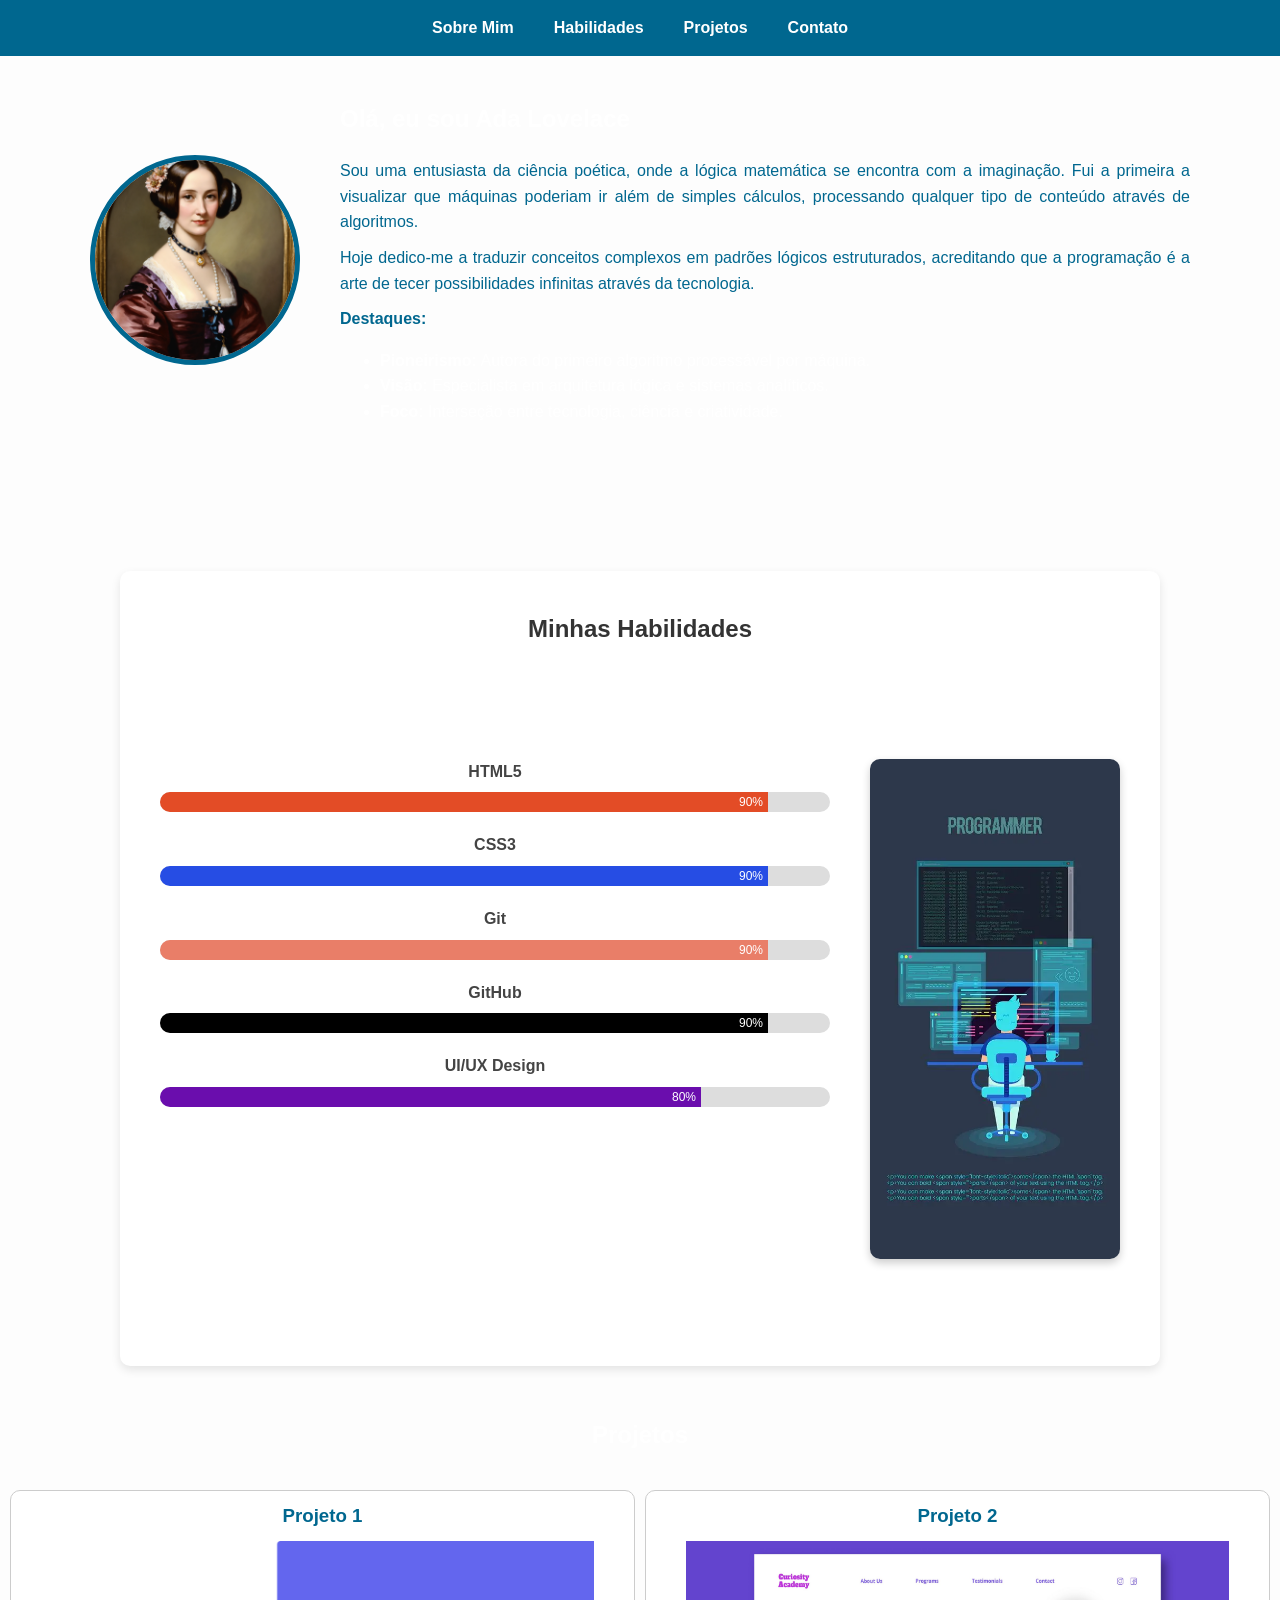
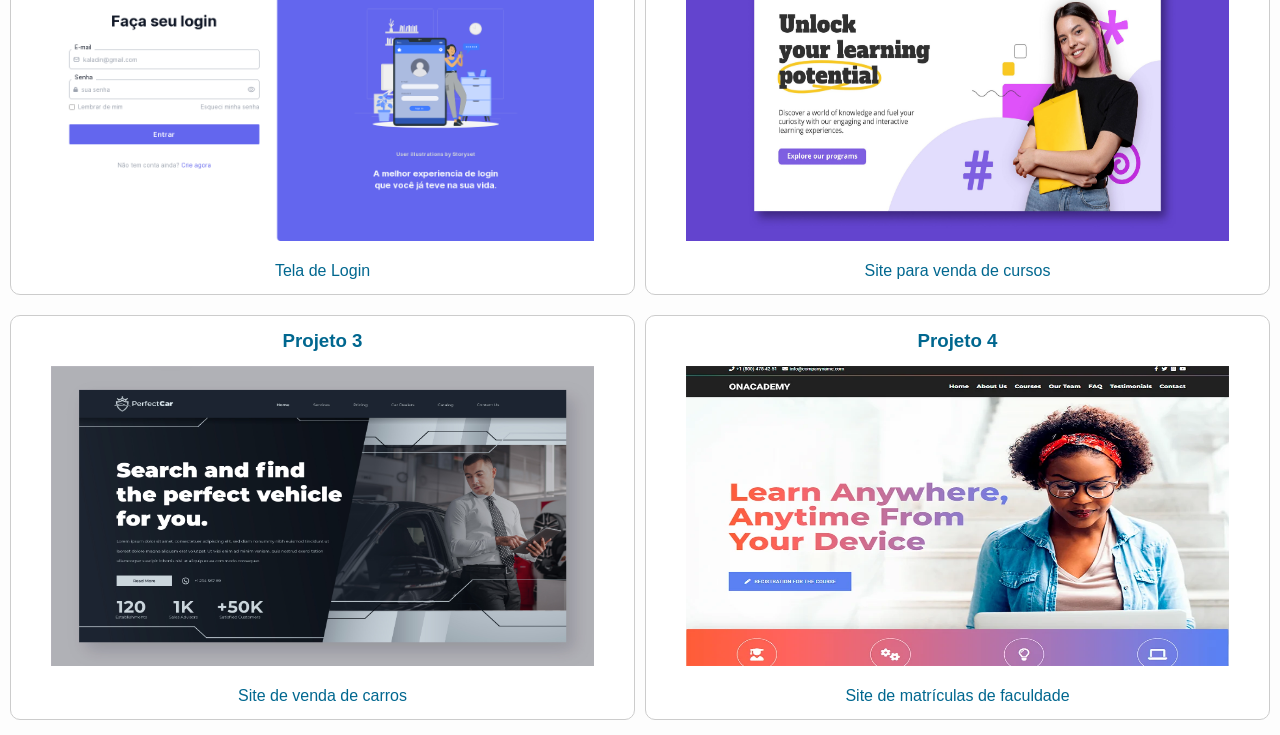
<file: index.html>
<!DOCTYPE html>
<html lang="pt-BR">
<head>
    <meta charset="UTF-8">
    <meta name="viewport" content="width=device-width, initial-scale=1.0">
    <title>Meu Portfólio Profissional</title>
    <link rel="stylesheet" href="formatos.css">
</head>

<body>
<header>
  <nav>
    <div class="container" style="padding: 0; display: flex; justify-content: center;">
      <ul class="menu">
        <li><a href="#sobre">Sobre Mim</a></li>
        <li><a href="#habilidades">Habilidades</a></li>
        <li><a href="#projetos">Projetos</a></li>
        <li><a href="#contato">Contato</a></li>
      </ul>
    </div>
  </nav>
</header>

<section id="sobre" class="container">
  <div class="about-content">
    <img src="Ada Lovelace.png" alt="Ada Lovelace" class="profile-img">
    <div class="about-text">
      <h1>Olá, eu sou Ada Lovelace</h1>
      <p>Sou uma entusiasta da ciência poética, onde a lógica matemática se encontra com a imaginação. Fui a primeira a visualizar que máquinas poderiam ir além de simples cálculos, processando qualquer tipo de conteúdo através de algoritmos.</p>

      <p> Hoje dedico-me a traduzir conceitos complexos em padrões lógicos estruturados, acreditando que a programação é a arte de tecer possibilidades infinitas através da tecnologia.</p>

      <p><b>Destaques:</p></b>
      <ul>
        <li><b>Pioneirismo:</b> Autora do primeiro algoritmo processável por máquina.</li>
        <li><b>Visão:</b> Especialista em arquitetura lógica e sistemas analíticos.</li>
        <li><b>Foco:</b> Interseção entre tecnologia, ciência e criatividade. </li></p>
      </ul>
    </div>
  </div>
</section>

<section id="habilidades">
        <h2>Minhas Habilidades</h2>

            <div class="container">
      
      <!-- barras de progresso -->
        <div class="skills">
            <div class="skill">
                <p>HTML5</p>
            <div class="progress-bar">
                <div class="progress html">90%</div>
            </div>
        </div>

        <div class="skill">
          <p>CSS3</p>
          <div class="progress-bar">
            <div class="progress css">90%</div>
          </div>
        </div>

        <!-- <div class="skill">
          <p>JavaScript</p>
          <div class="progress-bar">
            <div class="progress js">10%</div>
          </div>
        </div> -->

        <!-- <div class="skill">
          <p>React</p>
          <div class="progress-bar">
            <div class="progress react">10%</div>
          </div>
        </div> -->

        <div class="skill">
          <p>Git</p>
          <div class="progress-bar">
            <div class="progress git">90%</div>
          </div>
        </div>

        <div class="skill">
          <p>GitHub</p>
          <div class="progress-bar">
            <div class="progress github">90%</div>
          </div>
        </div>

        <div class="skill">
          <p>UI/UX Design</p>
          <div class="progress-bar">
            <div class="progress uiux">80%</div>
          </div>
        </div>
      </div>

      <!-- imagem -->
      <div class="image">
        <img src="img.webp" alt="Imagem ilustrativa">
      </div>

    </div>
  </section>

  <section id="Projetos">
        <h2>Projetos</h2>
        <div class="cards">
            <div class="card">

                <h3>Projeto 1</h3> 

                <img src="telalogin.png">

            <p>Tela de Login</p>

            </div>

        <div class="card">
                <h3>Projeto 2</h3> 

                <img src="siteescola.jpg">

            <p>Site para venda de cursos</p>

            </div>

            <div class="card">

                <h3>Projeto 3</h3> 

                <img src="sitecarro.jpg">

            <p>Site de venda de carros</p>

            </div>

            <div class="card">

                <h3>Projeto 4</h3> 

                <img src="sitematriculacurso.webp">

            <p>Site de matrículas de faculdade</p>

            </div>

    </section>


</body>
</html>
</file>
<file: formatos.css>
:root {
  --primary-color: black;
}

html {
  scroll-behavior: smooth;
}
body{
  font-family: Arial, Helvetica, sans-serif;
  line-height: 1.6;
  background-color: white;
}

.container{
  max-width: 1100px;
  margin: 0 auto;
  padding: 80px 20px;
}

header{
  background: var(--dark-bg);
  color: white;
  position: fixed;
  width: 100%;
  top: 0;
  z-index: 1000;
}

nav{
  display: flex;
  justify-content: space-between;
  align-items: center;
  background-color: rgb(0, 103, 143);
  padding: 15px;
}

nav ul{
  list-style: none;
  display: flex;
  justify-content: center;
  margin: 0;
  padding: 0;
}

nav ul li a{
  color: white;
  text-decoration: none;
  margin-left: 20px;
  margin: 20px;
  font-weight: bold;
  transition: color 0.3s;
}

nav ul li a:hover{
  color: var(--primary-color);
}

.about-content{
  display: flex;
  align-items: center;
  gap: 40px;
  flex-wrap: wrap;
  justify-content: center;
}

.about-text{
  flex: 1;
  min-width: 300px;
  text-align: justify;
}

.profile-img{
  width: 200px;
  height: 200px;
  border-radius: 50%;
  object-fit: cover;
  flex-shrink:0;
  border: 5px solid #00678f;
}

body {
  font-family: Arial, sans-serif;
  background-color: #fdfdfd;
  margin: 0;
  padding: 0;
}

section#habilidades {
  max-width: 1000px;
  margin: 50px auto;
  padding: 20px;
  background: #fff;
  border-radius: 10px;
  box-shadow: 0 4px 10px rgba(0,0,0,0.1);
}

section#habilidades h2 {
  text-align: center;
  margin-bottom: 30px;
  color: #333;
}

/* Layout lado a lado */
.container {
  display: flex;
  gap: 40px;
  align-items: flex-start;
}

/* Coluna das habilidades */
.skills {
  flex: 1;
}

.skill {
  margin-bottom: 20px;
}

.skill p {
  margin: 0 0 8px;
  font-weight: bold;
  color: #444;
}

.progress-bar {
  background-color: #ddd;
  border-radius: 10px;
  overflow: hidden;
  height: 20px;
}

.progress {
  height: 100%;
  text-align: right;
  padding-right: 5px;
  color: white;
  font-size: 12px;
  line-height: 20px;
  transition: width 1.5s ease-in-out;
}

/* Cores das barras */
.progress.html { width: 90%; background-color: #e34c26; }
.progress.css { width: 90%; background-color: #264de4; }
/* .progress.js { width: 10%; background-color: #f0db4f; color:#000; } */
/* .progress.react { width: 10%; background-color: #61dafb; color:#000; } */
.progress.git { width: 90%; background-color: #e97e68; }
.progress.github { width: 90%; background-color: #000; }
.progress.uiux { width: 80%; background-color: #6a0dad; }

/* Coluna da imagem */
.image img {
  max-width: 250px;   /* largura fixa */
  height: auto;
  border-radius: 10px;
  box-shadow: 0 4px 8px rgba(0,0,0,0.2);
}


body {
    color: white;
    background-size: cover;
    background-repeat: no-repeat;
    background-position: center;
    font-family: Arial, sans-serif;
    margin: 0;
    text-align: center;
}

.cards{
    display: grid;
    grid-template-columns: repeat(2, 1fr);
    gap: 10px;
    padding: 10px;
}

.card:hover{
    transition: 0.5s;
    background-color: rgba(206, 206, 206, 0.466);
    cursor: pointer;
    float: left;
    border-radius: 20px;
    margin: 10px;
}


.card{
    background-color: rgb(255, 255, 255);
    border: 1px solid #ccc;
    padding: 10px;
    border-radius: 10px;
    margin-top: 5px;
    margin-bottom: 5px;
    
}

p{

    margin: 0;
    color: rgb(0, 103, 143);
    margin-top: 10px;
}

h3{
    margin: 0;
    color:rgb(0, 103, 143);
    margin-bottom: 10px;

}
.card img {
    width: 90%;
    height: 300px;
}

/* Tablet */
@media (max-width: 900px) {
    .container {
        grid-template-columns: repeat(2, 1fr);
    }
}

/* Celular */
@media (max-width: 600px) {
    .container {
        grid-template-columns: 1fr;
    }
}

footer {
    margin: 20px;
}
</file>
